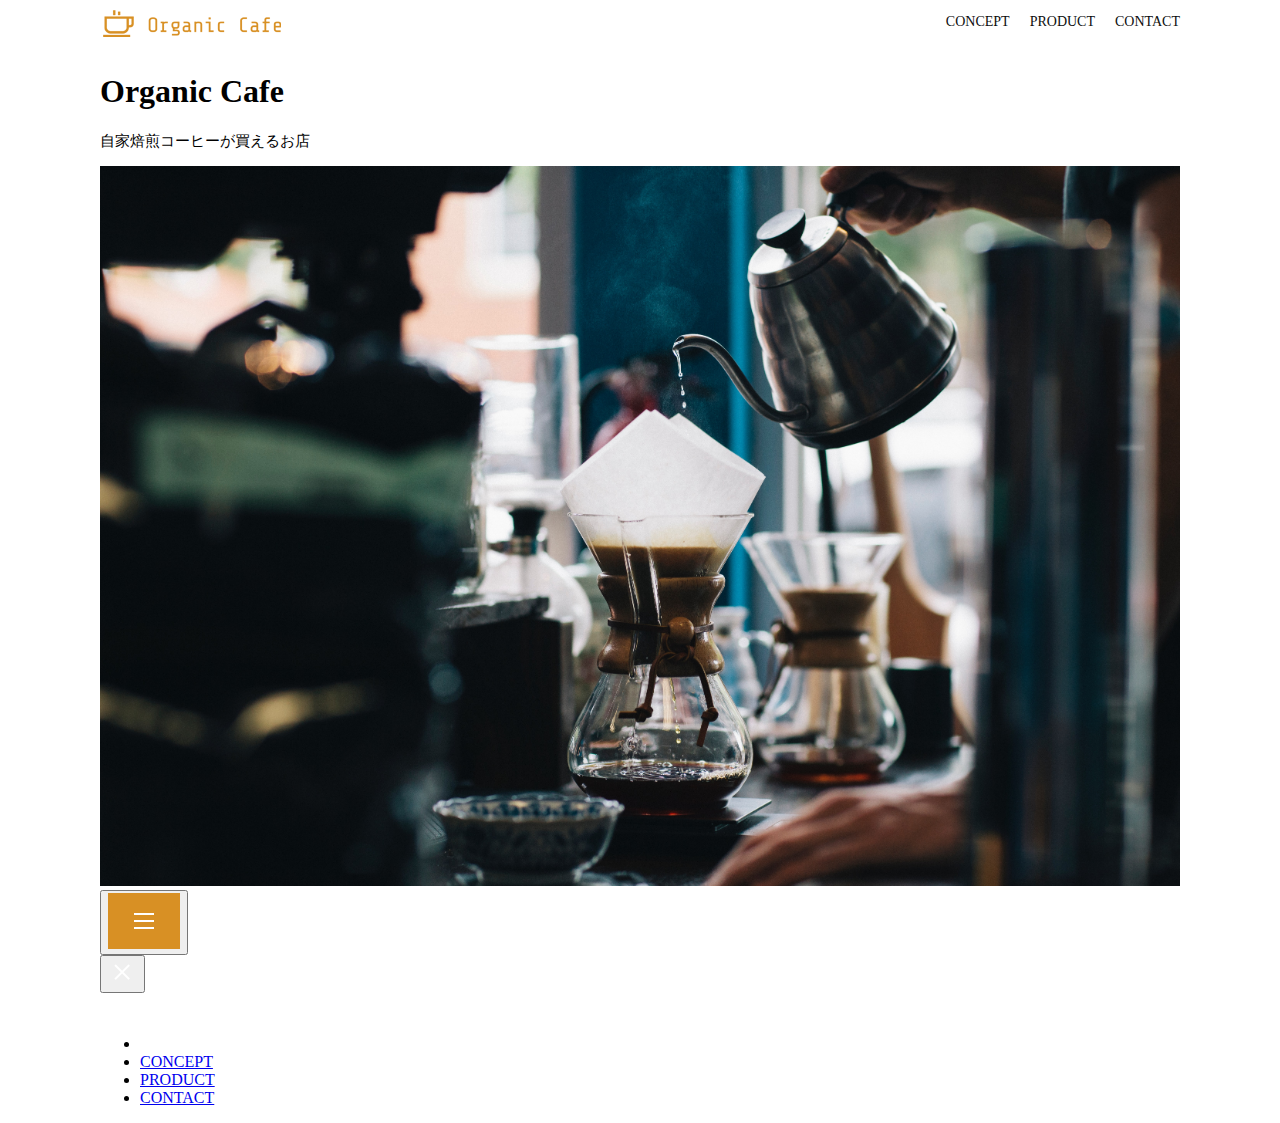
<file: html-css-kadai_013/index.html>
<!DOCTYPE html>
<html>
    <head>
        <title>Organic Cafe</title>
        <meta charset="UTF-8">
        <meta name="description" content="自家焙煎コーヒーが買えるお店">
        <meta name="viewport" content="width=device-width, initial-scale=1.0">
        <link rel="stylesheet" href="style.css">
    </head>
    <body>
        <!-- ヘッダー -->
        <header>
            <!-- ロゴ -->
            <a href="index.html" id="logo"><img src="images/logo.png" alt="トップページに戻る"></a>

            <!-- PC用ナビゲーション -->
            <nav id="nav-pc">
                <ul>
                    <li><a href="index.html#concept">CONCEPT</a></li>
                    <li><a href="index.html#product">PRODUCT</a></li>
                    <li><a href="index.html#contact">CONTACT</a></li>
                </ul>
            </nav>
        </header>
        <main>
            <article>
                <!-- メインビジュアル -->
                <section id="main-visual">
                    <div id="main-message">
                        <h1>Organic Cafe</h1>
                        <p>自家焙煎コーヒーが買えるお店</p>
                    </div>
                    <img src="images/main-image.jpg" alt="コーヒーを淹れる風景">
                </section>
            </article>
        </main>
            <!-- スマホ用メニューボタン -->
            <button id="menu-sp" onclick="document.getElementById('nav-sp').style.display = 'block'">
                <img src="images/button-menu.png" alt="ナビゲーションを開く">
            </button>
            <!-- スマホ用ナビゲーション　-->
            <div id="nav-sp">
                <button id="close" onclick="document.getElementById('nav-sp').style.display = 'none'">
                    <img src="images/button-close.png" alt="ナビゲーションを閉じる">
                </button>

                <nav>
                    <ul>
                        <li>
                            <a id="logo-sp" href="index.html" onclick="document.getElementById('nav-sp').style.display = 'none'"><img src="images/logo-sp.png" alt="トップページに戻る"></a>
                        </li>
                        <li><a class="menu" href="index.html#concept" onclick="document.getElementById('nav-sp').style.display = 'none'">CONCEPT</a></li>
                        <li><a class="menu" href="index.html#product" onclick="document.getElementById('nav-sp').style.display = 'none'">PRODUCT</a></li>
                        <li><a class="menu" href="index.html#contact" onclick="document.getElementById('nav-sp').style.display = 'none'">CONTACT</a></li>
                    </ul>
                </nav>
            </div>    
        
    </body>
</html>
</file>
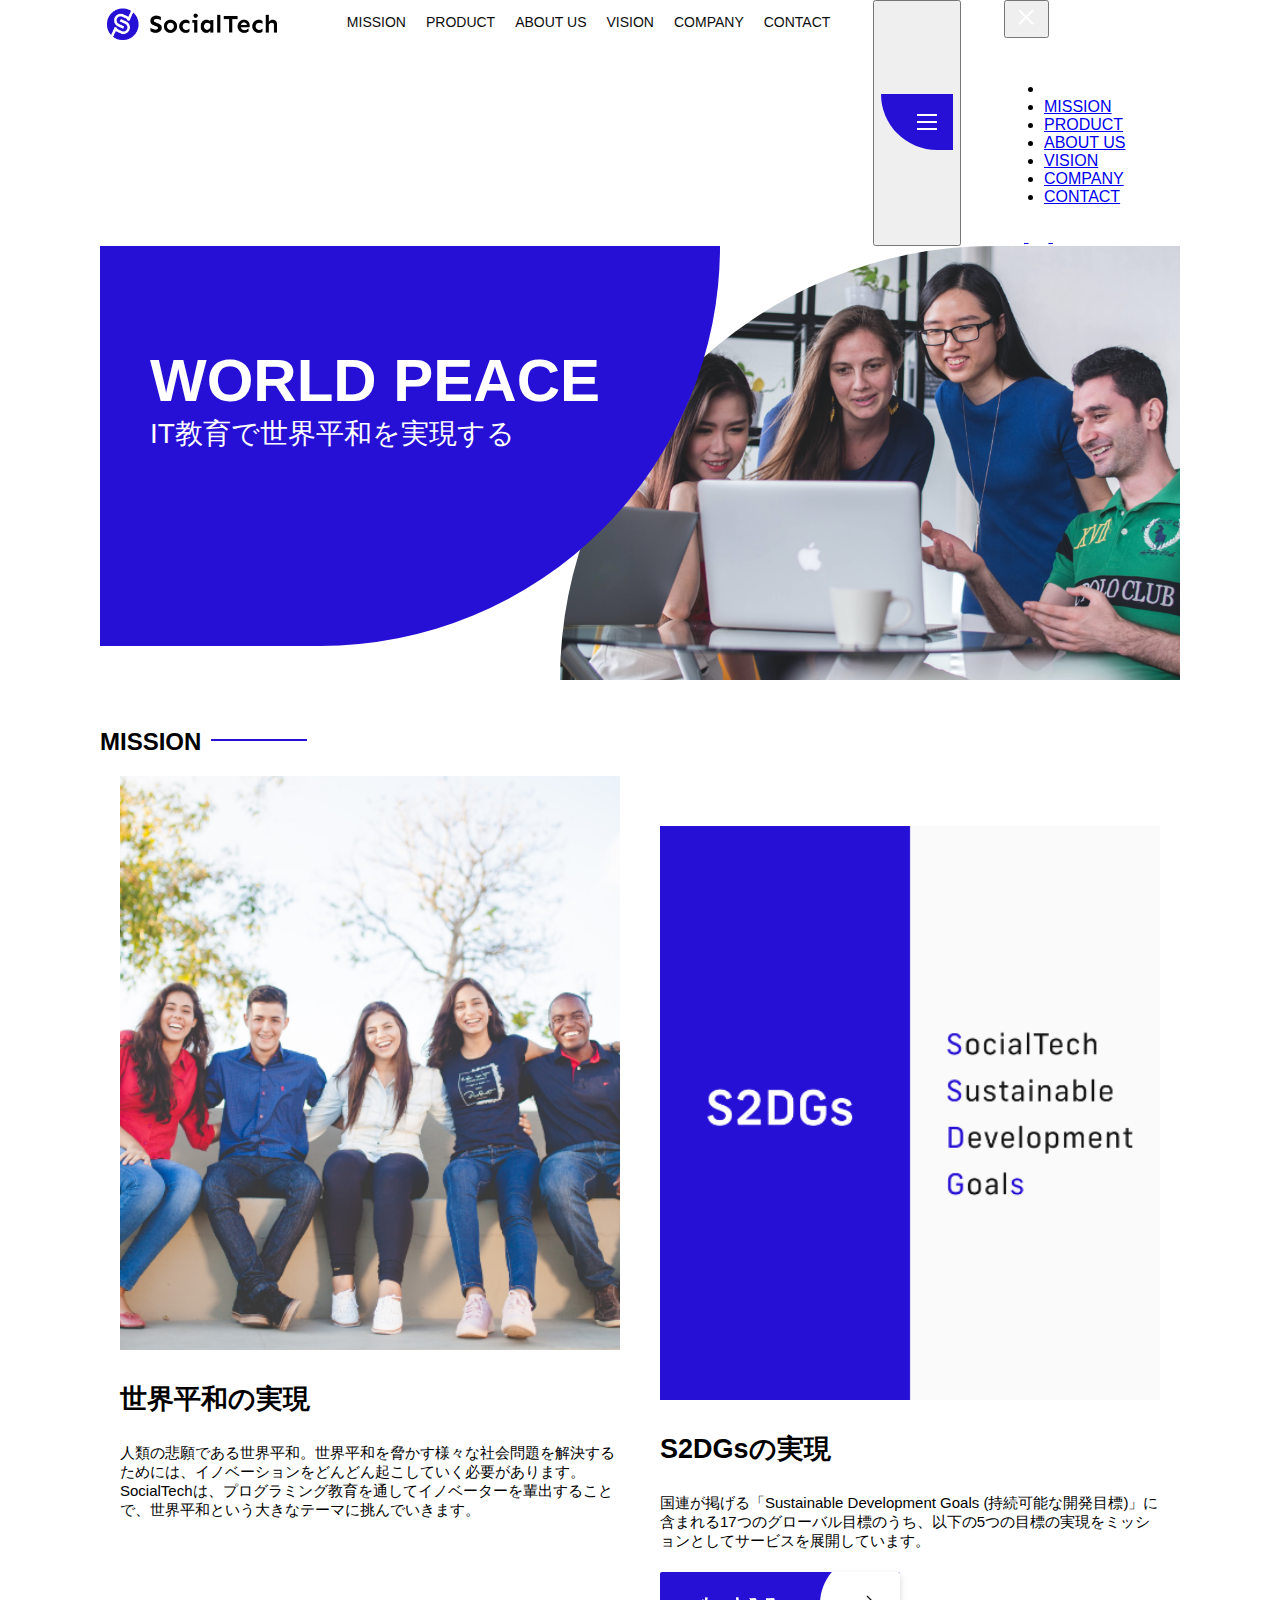
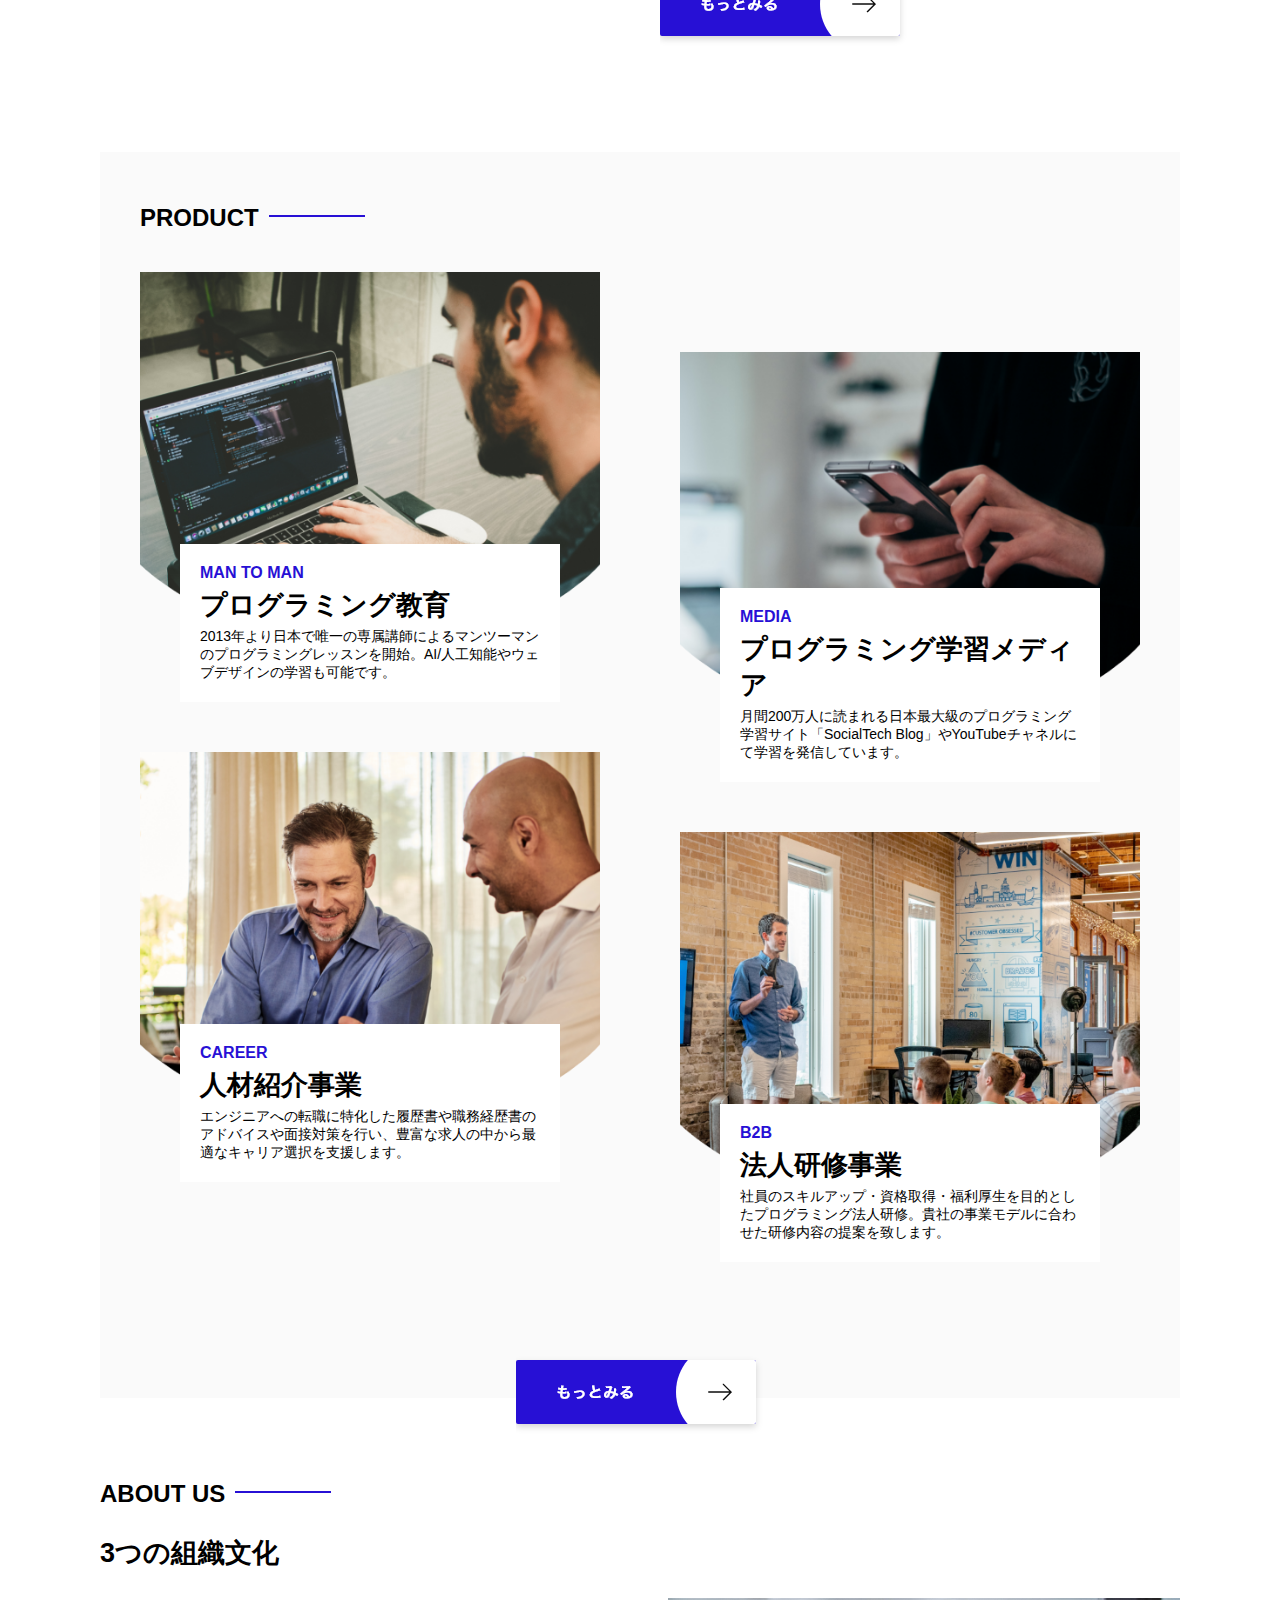
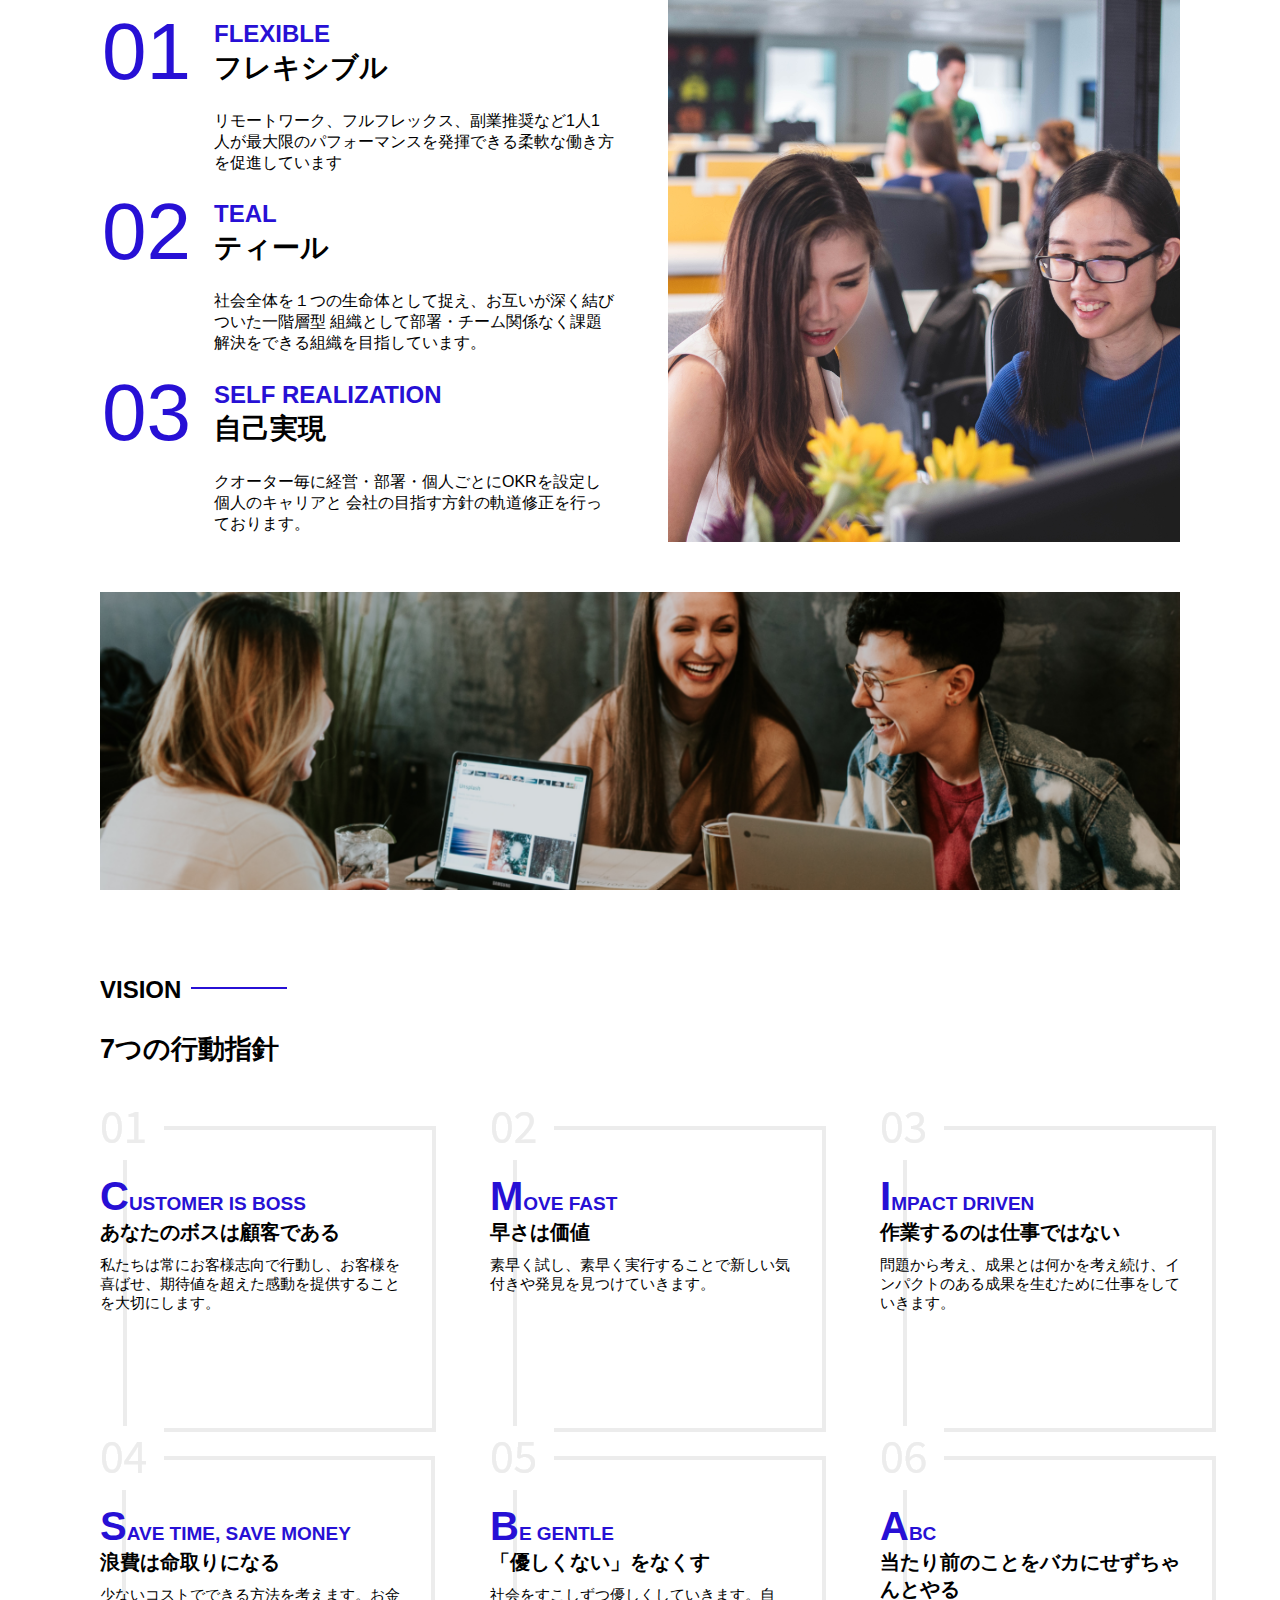
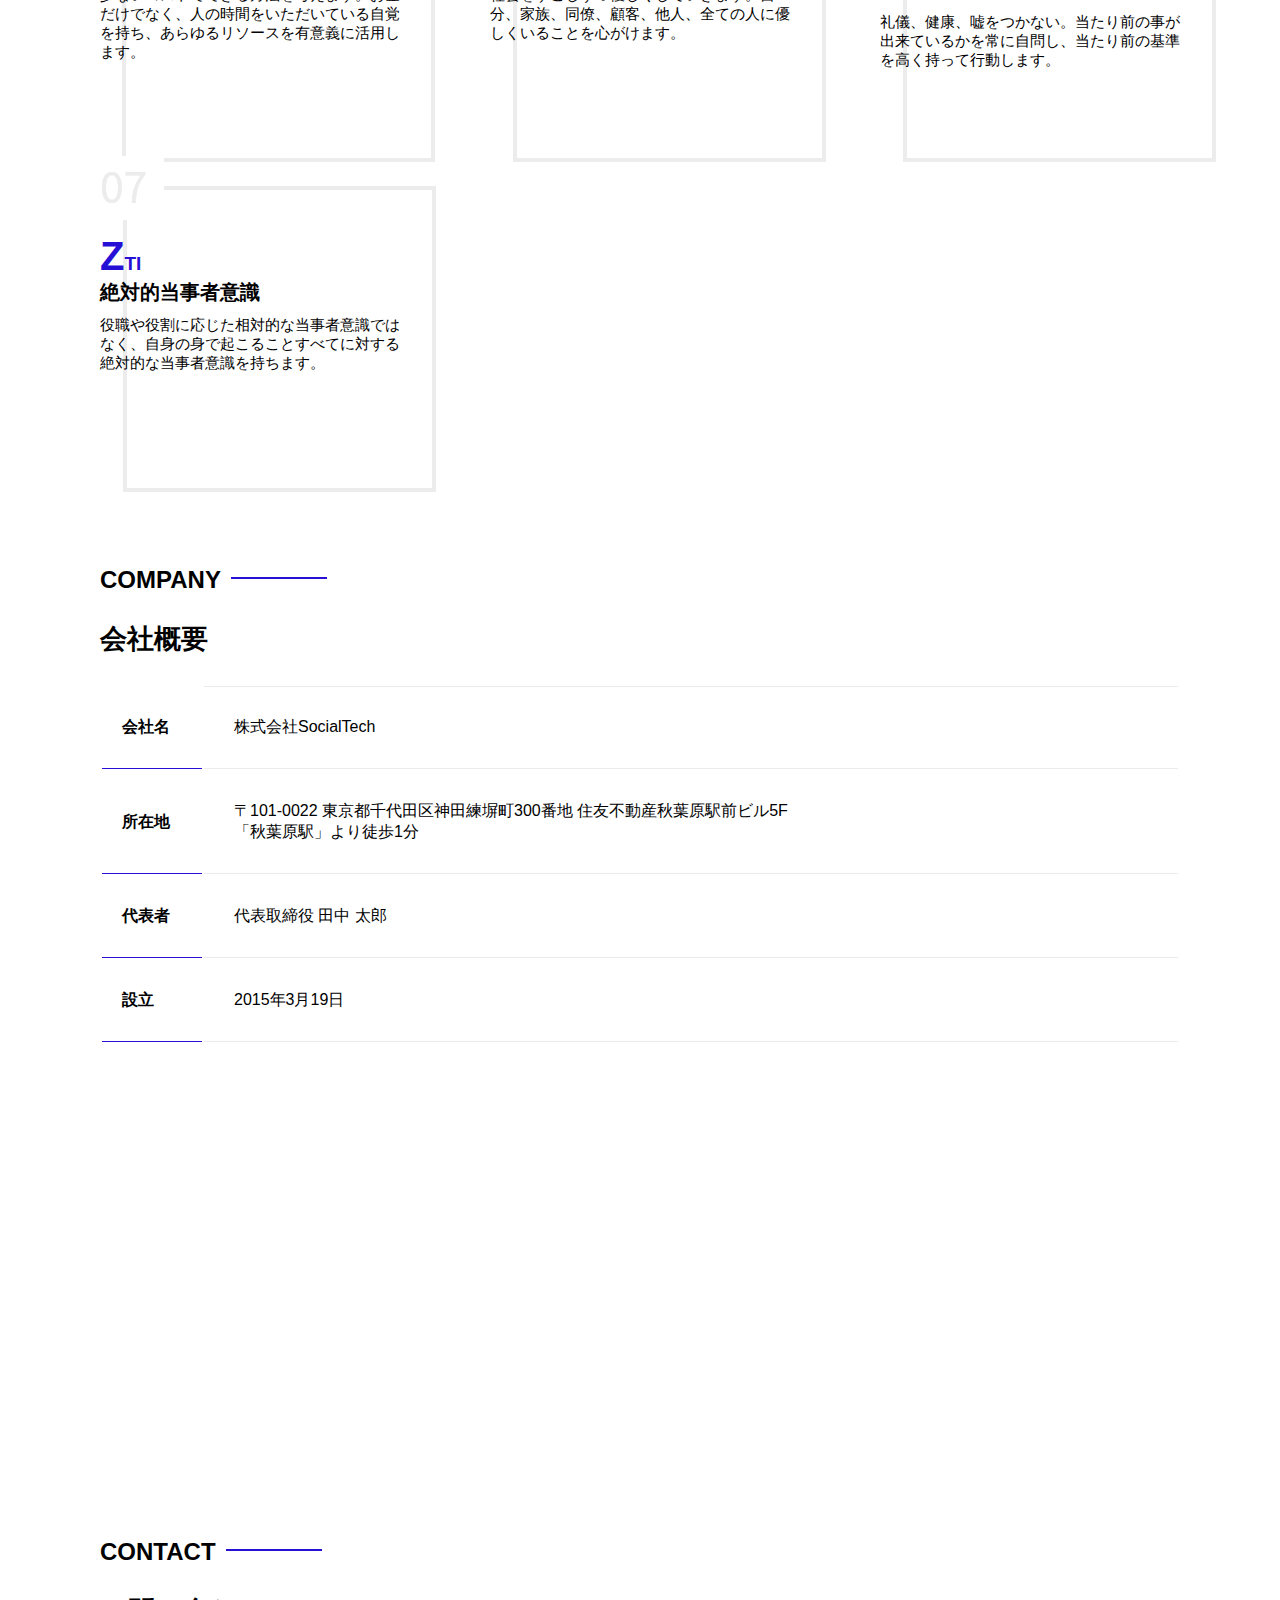
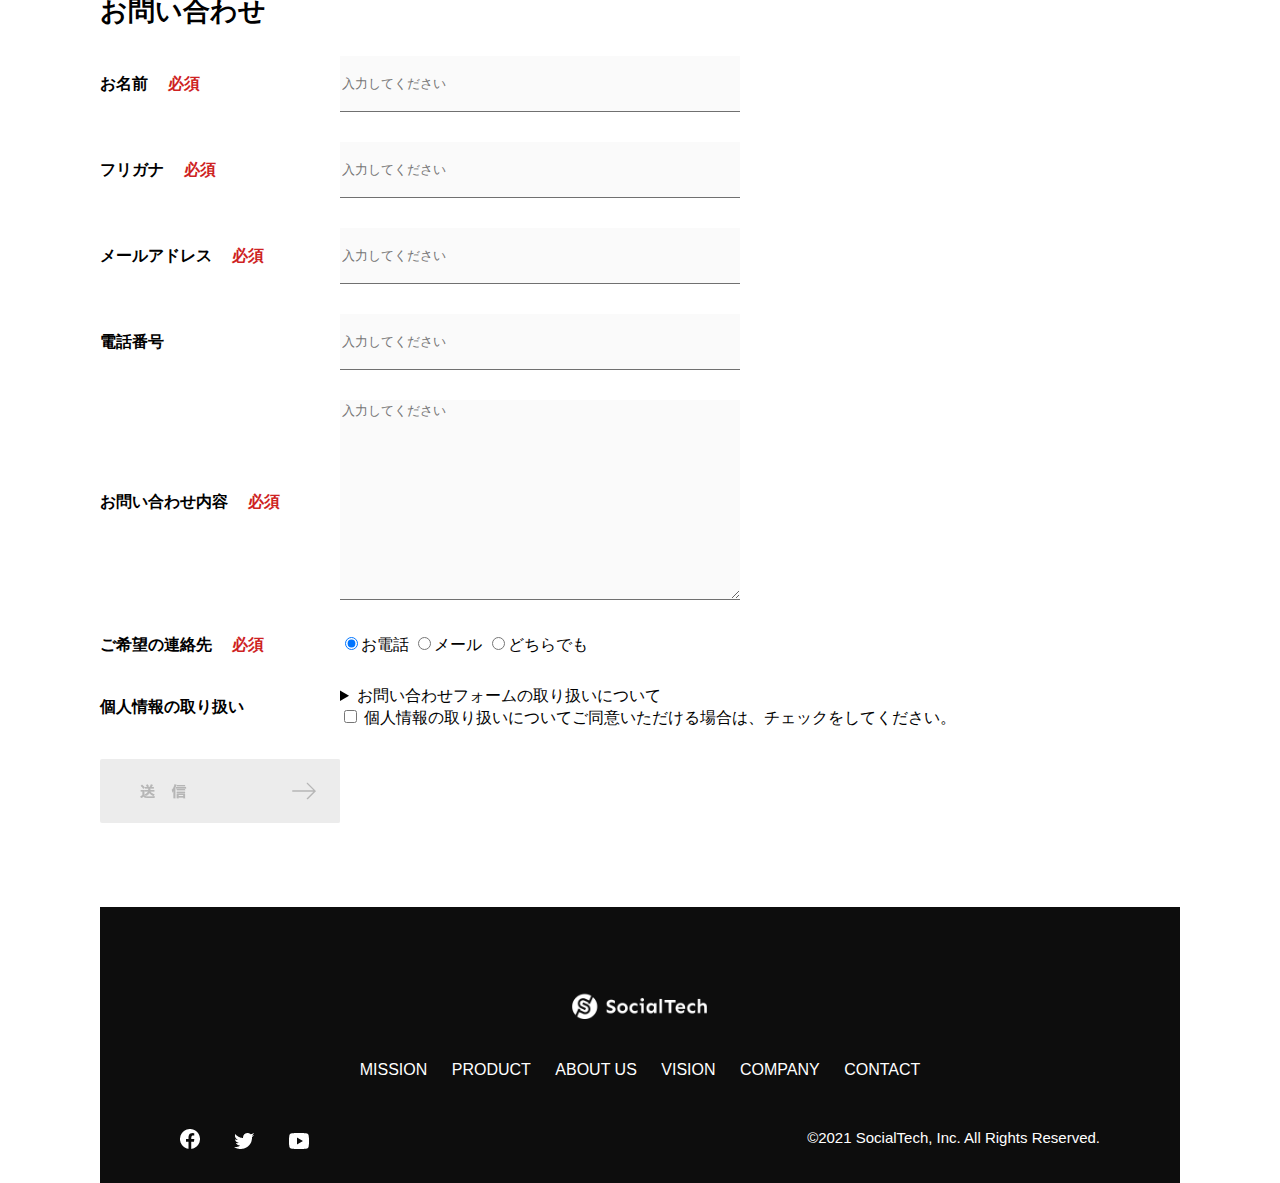
<file: socialtech/index.html>
<!DOCTYPE html>
 <html>
    <head>
        <title>SocialTech</title>
        <meta charset="UTF-8">
        <meta name="description" content="SocialTechはEdTech業界のリーディングカンパニーを目指します。">
        <meta name="viewport" content="width=device-width, initial-scale=1.0">
        <link rel="stylesheet" href="style.css">
    </head>
    <body>
        <!-- ヘッダー　-->
        <header>
        <!-- ロゴ　-->
        <a href="index.html" id="logo"><img src="images/logo.png" alt="トップページに戻る"></a>
        
        <!-- PC用ナビゲーション　-->
        <nav id="nav-pc">
            <ul>
             <li><a href="mission.html">MISSION</a></li>
             <li><a href="product.html">PRODUCT</a></li>
             <li><a href="index.html#aboutus">ABOUT US</a></li>
             <li><a href="index.html#vision">VISION</a></li>
             <li><a href="index.html#company">COMPANY</a></li>
             <li><a href="index.html#contact">CONTACT</a></li>
            </ul>
        </nav>
         <!-- スマホ用メニューボタン　-->
         <button id="menu-sp" onclick="document.getElementById('nav-sp').style.display = 'block'">
            <img src="images/button-menu.png" alt="ナビゲーションを開く">
          </button>
         <!-- スマホ用ナビゲーション -->
         <div id="nav-sp">
         <button id="close" onclick="document.getElementById('nav-sp').style.display = 'none'">
            <img src="images/button-close.png" alt="ナビゲーションを閉じる">
         </button>

         <nav>
            <ul>
                <li>
                    <a id="logo-sp" href="index.html" onclick="document.getElementById('nav-sp').style.display = 'none'"><img src="images/logo-sp.png" alt="トップページに戻る"></a>
                </li>
                <li><a class="menu" href="mission.html" onclick="document.getElementById('nav-sp').style.display = 'none'">MISSION</a></li>
                <li><a class="menu" href="product.html" onclick="document.getElementById('nav-sp').style.display = 'none'">PRODUCT</a></li>
                <li><a class="menu" href="index.html#aboutus" onclick="document.getElementById('nav-sp').style.display = 'none'">ABOUT US</a></li>
                <li><a class="menu" href="index.html#vision" onclick="document.getElementById('nav-sp').style.display = 'none'">VISION</a></li>
                <li><a class="menu" href="index.html#company" onclick="document.getElementById('nav-sp').style.display = 'none'">COMPANY</a></li>
                <li><a class="menu" href="index.html#contact" onclick="document.getElementById('nav-sp').style.display = 'none'">CONTACT</a></li>
            </ul>
         </nav>
          <div id="sns">
            <a href="https://www.facebook.com/sejuku2013">
                <img src="images/button-facebook.png" alt="Facebookのリンク">
            </a>
            <a href="https://twitter.com/samuraijuku">
                <img src="images/button-twitter.png" alt="Twitterのリンク">
            </a>
            <a href="https://www.youtube.com/channel/UCCFOQO5aDK0xXam4cUQXT8g">
                <img src="images/button-youtube.png" alt="YouTubeのリンク">
            </a>
          </div>
         </div>
         </header>
         <main>
            <article>
              <!-- メインビジュアル　-->
               <section id="main-visual">
                <div id="main-message">
                    <h1>WORLD PEACE</h1>
                    <p>IT教育で世界平和を実現する</p>
                </div>
                <img src="images/index/index-main.png" alt="PCの周りに集まる多国籍の仲間たち">
               </section>
               <!-- ミッション　-->
                <section id="mission">
                    <h2 class="index-h2">MISSION</h2>
                    <div id="mission-flex">
                    <div>
                        <img id="mission-photo" src="images/index/index-mission.png" alt="野外のベンチで写真を撮影する多国籍の仲間たち">
                        <h3>世界平和の実現</h3>
                        <p>
                            人類の悲願である世界平和。世界平和を脅かす様々な社会問題を解決するためには、イノベーションをどんどん起こしていく必要があります。SocialTechは、プログラミング教育を通してイノベーターを輩出することで、世界平和という大きなテーマに挑んでいきます。
                        </p>
                    </div>
                    <div>
                        <img id="s2dgs" src="images/index/s2dgs.png" alt="S2DGs">
                        <h3>S2DGsの実現</h3>
                        <p>国連が掲げる「Sustainable Development Goals (持続可能な開発目標)」に含まれる17つのグローバル目標のうち、以下の5つの目標の実現をミッションとしてサービスを展開しています。</p>
                        <a href="mission.html">
                            <img src="images/button-more.png" alt="もっとみる">
                        </a>
                    </div>
                    </div>
                </section>
                <!-- プロダクト　-->
                 <section id="product">
                    <h2 class="index-h2">PRODUCT</h2>
                      <div class="product-flex">
                        <div id="product-left">
                          <div>
                             <img class="product-photo" src="images/index/index-mantoman.png" alt="PCでコードを書く男性">
                             <div class="product-explain">
                               <span>MAN TO MAN</span>
                               <h3>プログラミング教育</h3>
                               <p>2013年より日本で唯一の専属講師によるマンツーマンのプログラミングレッスンを開始。AI/人工知能やウェブデザインの学習も可能です。</p>
                             </div>
                          </div>
                          <div>
                             <img class="product-photo" src="images/index/index-career.png" alt="笑顔で話し合う2人の男性">
                             <div class="product-explain">
                               <span>CAREER</span>
                               <h3>人材紹介事業</h3>
                               <p>エンジニアへの転職に特化した履歴書や職務経歴書のアドバイスや面接対策を行い、豊富な求人の中から最適なキャリア選択を支援します。</p>
                          </div>
                          </div>
                        </div>
                        <div id="product-right">        
                          <div>
                            <img class="product-photo" src="images/index/index-media.png" alt="スマートフォンを操作する人">
                            <div class="product-explain">
                              <span>MEDIA</span>
                              <h3>プログラミング学習メディア</h3>
                              <p>月間200万人に読まれる日本最大級のプログラミング学習サイト「SocialTech Blog」やYouTubeチャネルにて学習を発信しています。</p>                         
                            </div>
                          </div>
                          <div>
                            <img class="product-photo" src="images/index/index-b2b.png" alt="公演中の男性とそれを聴く人々">
                            <div class="product-explain">
                              <span>B2B</span>
                              <h3>法人研修事業</h3>
                              <p>社員のスキルアップ・資格取得・福利厚生を目的としたプログラミング法人研修。貴社の事業モデルに合わせた研修内容の提案を致します。</p>
                            </div>  
                            </div>
                          </div>                    
                      </div>
                      <div id="product-more">
                        <a href="product.html">
                            <img src="images/button-more.png" alt="もっとみる">
                        </a>
                      </div>
                 </section>
                 <!-- ABOUT US -->
                 <section id="aboutus">
                    <h2 class="index-h2">ABOUT US</h2>
                    <h3>3つの組織文化</h3>
                    <div>
                        <table class="culture-table">
                            <tr>
                                <td class="culture-num">01</td>
                                <th><span class="culture-en">FLEXIBLE</span><br>フレキシブル</th>
                            </tr>
                            <tr>
                                <td>
                                    <!--空のセル-->
                                </td>
                                <td class="culture-description">リモートワーク、フルフレックス、副業推奨など1人1人が最大限のパフォーマンスを発揮できる柔軟な働き方を促進しています</td>
                            </tr>
                            <tr>
                                <td class="culture-num">02</td>
                                <th><span class="culture-en">TEAL</span><br>ティール</th>
                            </tr>
                            <tr>
                                <td>
                                    <!--空のセル-->
                                </td>
                                <td class="culture-description">社会全体を１つの生命体として捉え、お互いが深く結びついた一階層型 組織として部署・チーム関係なく課題解決をできる組織を目指しています。</td>
                            </tr>
                            <tr>
                                <td class="culture-num">03</td>
                                <th><span class="culture-en">SELF REALIZATION</span><br>自己実現</th>
                            </tr>
                            <tr>
                                <td>
                                    <!--空のセル-->
                                </td>
                                <td class="culture-description">クオーター毎に経営・部署・個人ごとにOKRを設定し個人のキャリアと 会社の目指す方針の軌道修正を行っております。</td>
                            </tr>
                        </table>
                        <img class="culture-img" src="images/index/index-aboutus1.png" alt="笑顔で話し合う2人の女性">
                    </div>
                    <img class="culture-img2" src="images/index/index-aboutus2.png" alt="笑顔で話し合う3人の男女">
                 </section>
              <!-- VISION -->
              <section id="vision">
                <h2 class="index-h2">VISION</h2>
                <h3>7つの行動指針</h3>
                <div>
                    <div class="vision-box">
                        <img src="images/index/vision-01.png" alt="01">
                        <div>
                            <h4>CUSTOMER IS BOSS</h4>
                            <h5>あなたのボスは顧客である</h5>
                            <p>私たちは常にお客様志向で行動し、お客様を喜ばせ、期待値を超えた感動を提供することを大切にします。</p>
                        </div>
                    </div>
                    <div class="vision-box">
                        <img src="images/index/vision-02.png" alt="02">
                        <div>
                            <h4>MOVE FAST</h4>
                            <h5>早さは価値</h5>
                            <p>素早く試し、素早く実行することで新しい気付きや発見を見つけていきます。</p>
                        </div>
                    </div>
                    <div class="vision-box">
                        <img src="images/index/vision-03.png" alt="03">
                        <div>
                            <h4>IMPACT DRIVEN</h4>
                            <h5>作業するのは仕事ではない</h5>
                            <p>問題から考え、成果とは何かを考え続け、インパクトのある成果を生むために仕事をしていきます。</p>
                        </div>
                    </div>
                    <div class="vision-box">
                        <img src="images/index/vision-04.png" alt="04">
                        <div>
                            <h4>SAVE TIME, SAVE MONEY</h4>
                            <h5>浪費は命取りになる</h5>
                            <p>少ないコストでできる方法を考えます。お金だけでなく、人の時間をいただいている自覚を持ち、あらゆるリソースを有意義に活用します。</p>
                        </div>
                    </div>
                    <div class="vision-box">
                        <img src="images/index/vision-05.png" alt="05">
                        <div>
                            <h4>BE GENTLE</h4>
                            <h5>「優しくない」をなくす</h5>
                            <p>社会をすこしずつ優しくしていきます。自分、家族、同僚、顧客、他人、全ての人に優しくいることを心がけます。</p>
                        </div>
                    </div>
                    <div class="vision-box">
                        <img src="images/index/vision-06.png" alt="06">
                        <div>
                            <h4>ABC</h4>
                            <h5>当たり前のことをバカにせずちゃんとやる</h5>
                            <p>礼儀、健康、嘘をつかない。当たり前の事が出来ているかを常に自問し、当たり前の基準を高く持って行動します。</p>
                        </div>
                    </div>
                    <div class="vision-box">
                        <img src="images/index/vision-07.png" alt="07">
                        <div>
                            <h4>ZTI</h4>
                            <h5>絶対的当事者意識</h5>
                            <p>役職や役割に応じた相対的な当事者意識ではなく、自身の身で起こることすべてに対する絶対的な当事者意識を持ちます。</p>
                        </div>
                    </div>
                </div>
              </section>
             <!-- COMPANY -->
             <section id="company">
                <h2 class="index-h2">COMPANY</h2>
                <h3>会社概要</h3>
                    <table id="company-table">
                        <tr>
                            <th class="tableheader" tableheader-first>会社名</th>
                            <td class="cell cell-first">株式会社SocialTech</td>
                        </tr>
                        <tr>
                            <th class="tableheader">所在地</th>
                            <td class="cell">〒101-0022 東京都千代田区神田練塀町300番地 住友不動産秋葉原駅前ビル5F<br>「秋葉原駅」より徒歩1分</td>
                        </tr>
                        <tr>
                            <th class="tableheader">代表者</th>
                            <td class="cell">代表取締役 田中 太郎</td>
                        </tr>
                        <tr>
                            <th class="tableheader">設立</th>
                            <td class="cell">2015年3月19日</td>
                        </tr>
                    </table>
<iframe
src="https://www.google.com/maps/embed?pb=!1m18!1m12!1m3!1d3240.068855133685!2d139.7720776755818!3d35.69992317258113!2m3!1f0!2f0!3f0!3m2!1i1024!2i768!4f13.1!3m3!1m2!1s0x60188fee13660e23%3A0x77137876edf742ac!2z5L2P5Y-L5LiN5YuV55Sj56eL6JGJ5Y6f6aeF5YmN44OT44Or!5e0!3m2!1sja!2sjp!4v1745584589253!5m2!1sja!2sjp"
style="border: 0" allowfullscreen="" loading="lazy">
</iframe>
             </section>
             <!-- お問い合わせお問い合わせフォーム　-->
             <section  id="contact">
                <h2 class="index-h2">CONTACT</h2>
                <h3>お問い合わせ</h3>
                <form>
                    <div>
                        <div class="contact-heading">
                            <label class="contact-label">お名前<span class="contact-span">必須</span></label>
                        </div>
                        <div>
                            <input type="text" name="name" placeholder="入力してください" class="contact-textbox">
                        </div>
                    </div>
                    <div>
                        <div class="contact-heading">
                            <label class="contact-label">フリガナ<span class="contact-span">必須</span></label>
                        </div>
                        <div>
                            <input type="text" name="hurigana" placeholder="入力してください" class="contact-textbox">
                        </div>
                    </div>
                    <div>
                        <div class="contact-heading">
                            <label class="contact-label">メールアドレス<span class="contact-span">必須</span></label>
                        </div>
                        <div>
                            <input type="text" name="email" placeholder="入力してください" class="contact-textbox">
                        </div>
                    </div>
                    <div>
                        <div class="contact-heading">
                            <label class="contact-label">電話番号</label>
                            </div>
                        <div>
                            <input type="text" name="tel" placeholder="入力してください" class="contact-textbox">
                        </div>
                    </div>
                    <div>
                        <div class="contact-heading">
                            <label class="contact-label">お問い合わせ内容<span class="contact-span">必須</span></label>
                        </div>
                        <div>
                            <textarea class="contact-textarea" placeholder="入力してください" name="message"></textarea>
                        </div>
                    </div>
                    <div>
                        <div class="contact-heading">
                            <label class="contact-label">ご希望の連絡先<span class="contact-span">必須</span></label>
                        </div>
                        <div>
                            <input class="radiobutton" type="radio" value="tel" name="contact" checked><label>お電話</label>
                            <input class="radiobutton" type="radio" value="mail" name="contact"><label>メール</label>
                            <input class="radiobutton" type="radio" value="both" name="contact"><label>どちらでも</label>
                        </div>
                    </div>
                        <div>
                            <div class="contact-heading">
                                <label class="contact-label">個人情報の取り扱い</label>
                            </div>
                            <div>
                                <details>
                                    <summary>お問い合わせフォームの取り扱いについて</summary>
                                    <div>
                                        <dl>
                                            <dt>１．組織の名称又は氏名</dt>
                                            <dd>株式会社SocialTech</dd>
                                            <dt>２．個人情報保護管理者（若しくはその代理人）の氏名又は職名、所属及び連絡先</dt>
                                            <dd>
                                             <p>鈴木 一郎 コーポレート部</p>
                                             <p>メールアドレス：samurai@example.com</p>
                                             <p>TEL：03-1234-5678</p>
                                            </dd>
                                            <dt>３．個人情報の利用目的</dt>
                                            <dd>
                                                <ul>
                                                    <li>本サービス及び本サービスに関連する情報の提供又はそれらに関する連絡のため</li>
                                                    <li>ユーザーの本人確認のため</li>
                                                    <li>当社サービスのご案内のため</li>
                                                    <li>当社の商品等の広告または宣伝（電子メールによるものを含むものとします。）</li>
                                                </ul>
                                            </dd>
                                            <dt>４．個人情報の取り扱い業務の委託</dt>
                                            <dd>個人情報の取扱業務の全部または一部を外部に業務委託する場合があります。その際、弊社は、個人情報を適切に保護できる管理体制を敷き実行していることを条件として委託先を厳選したうえで、機密保持契約を委託先と締結し、お客様の個人情報を厳密に管理させます。</dd>
                                            <dt>５．個人情報の開示等の請求</dt>
                                            <dd>
                                                お客様は、弊社に対してご自身の個人情報の開示等（利用目的の通知、開示、内容の訂正・追加・削除、利用の停止または消去、第三者への提供の停止）に関して、当社問合わせ窓口に申し出ることができます。<br>
                                                その際、弊社はお客様ご本人を確認させていただいたうえで、合理的な期間内に対応いたします。<br>
                                                なお、個人情報に関する弊社問合わせ先は、次の通りです。
                                            </dd>
                                            <dd>
                                                <p>株式会社SocialTech 個人情報問合せ窓口</p>
                                                <p>〒150-0043 東京都千代田区神田練塀町300番地 住友不動産秋葉原駅前ビル5F</p>
                                                <p>メールアドレス：samurai@example.com TEL：03-1234-5678</p>
                                            </dd>

                                            <dt>６．個人情報を提供されることの任意性について</dt>
                                            <dd>お客様がご自身の個人情報を弊社に提供されるか否かは、お客様のご判断によりますが、もしご提供されない場合には、適切なサービスが提供できない場合がありますので予めご了承ください。</dd>
                                        </dl>
                                    </div>
                                </details>
                                <input type="checkbox" name="agree">
                                <span>個人情報の取り扱いについてご同意いただける場合は、チェックをしてください。</span>
                            </div>
                        </div>
                          <input type="image" src="images/button-submit.png" alt="送信する">
                </form>
             </section>
            </article>
         </main>

          <footer>
            <div id="footer-logo">
                <img src="images/logo-sp.png" alt="SocialTech">
            </div>
            <div id="footer-link">
                <a href="mission.html">MISSION</a>
                <a href="product.html">PRODUCT</a>
                <a href="index.html#aboutus">ABOUT US</a>
                <a href="index.html#vision">VISION</a>
                <a href="index.html#company">COMPANY</a>
                <a href="index.html#contact">CONTACT</a>
            </div>
             <div id="sns-footer">
                <div class="sns-btns">
                    <a href="https://www.facebook.com/sejuku2013"><img src="images/button-facebook.png" alt="Facebookのリンク"></a>
                    <a href="https://twitter.com/samuraijuku"><img src="images/button-twitter.png" alt="Twitterのリンク"></a>
                    <a href="https://www.youtube.com/channel/UCCFOQO5aDK0xXam4cUQXT8g"><img src="images/button-youtube.png" alt="YouTubeのリンク"></a>
                </div>
                <p id="copyright">&copy;2021 SocialTech, Inc. All Rights Reserved.</p>
             </div>
          </footer>

    </body>
    
 </html>
</file>
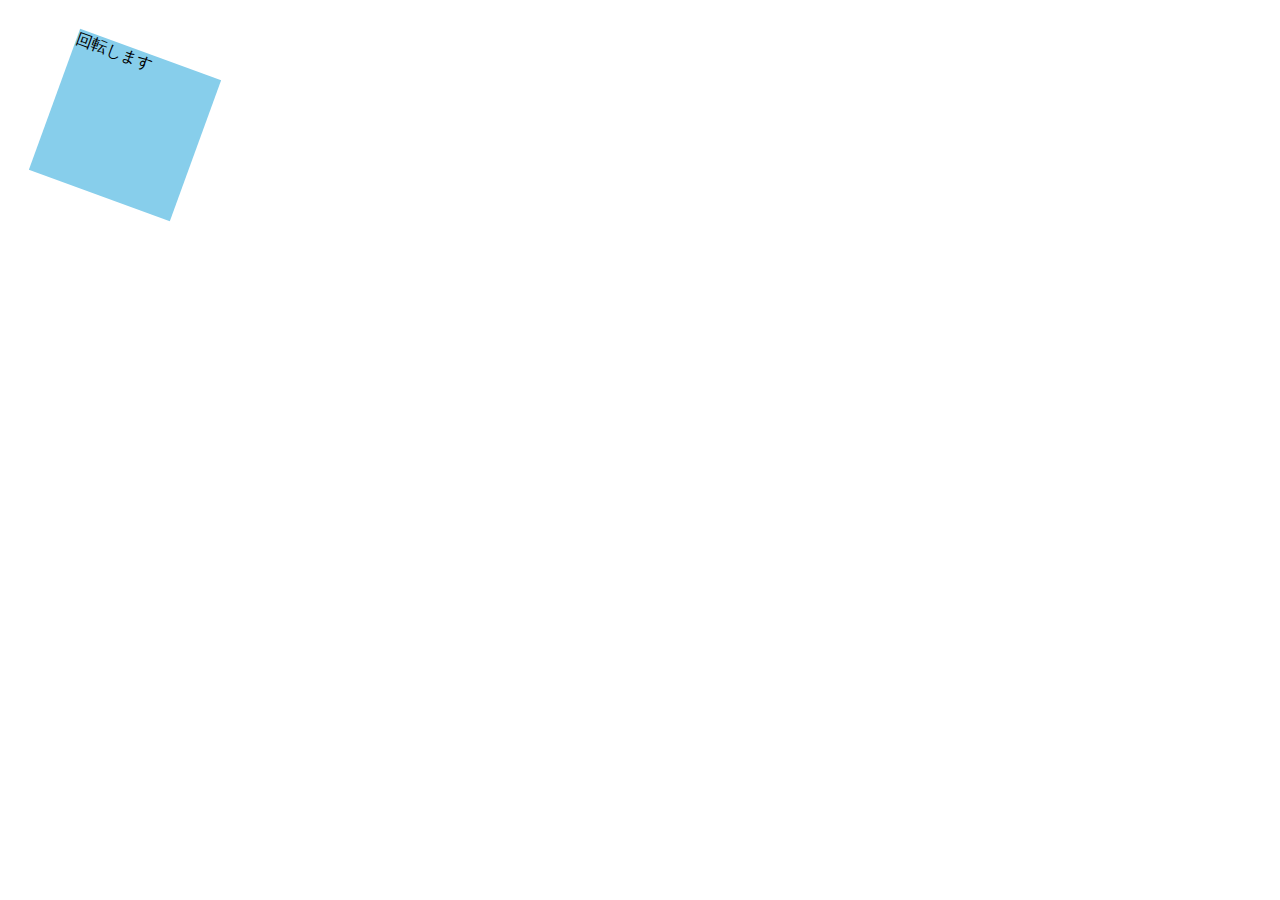
<file: kadai _mdn _css/mdn.html>
<!DOCTYPE html>
<html>

<head>
    <style>
        div {
            position: absolute;
            left: 50px;
            top: 50px;
            width:150px;
            height: 150px;
            background-color: skyblue;
        }

        .rotate {
            transform: rotate(20deg);
        }
    </style>
</head>

<body>
    <div class="rotate">
        回転します
    </div>

</body>

</html>
</file>
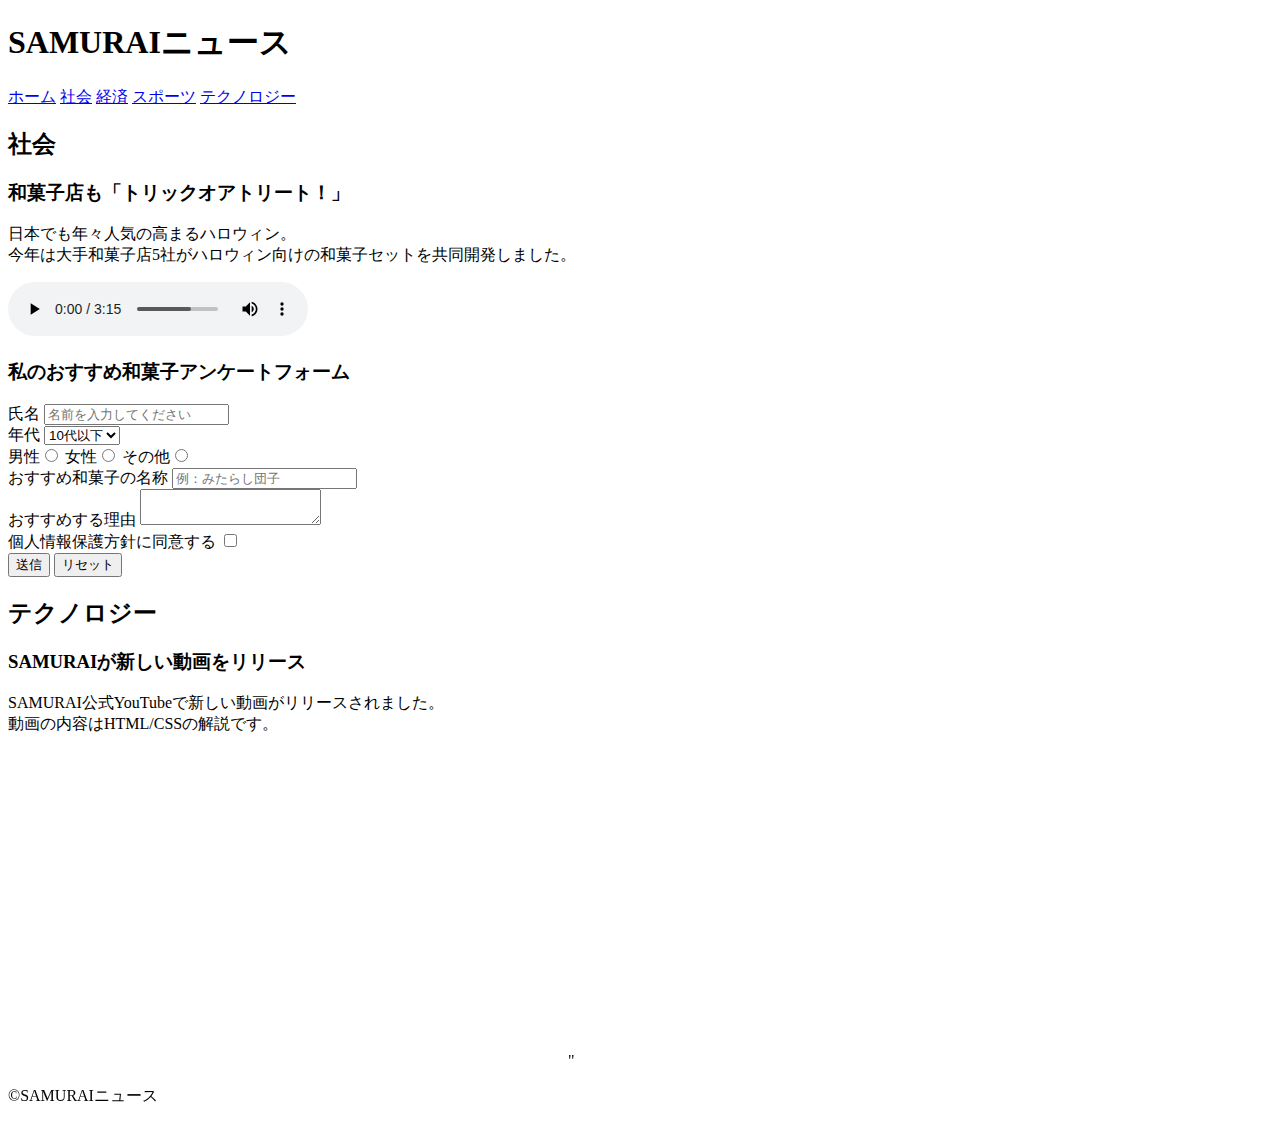
<file: kadai_008/kadai_008.html>
<!DOCTYPE html>
<html>
<head>
    <title>８章課題</title>
    <meta name="description" content="このページは８章の課題です">
    <meta charset="UTF-8">
</head>
<body>
    <header>
        <h1>SAMURAIニュース</h1>
        <nav>
        <a href="https://www.sejuku.net/">ホーム</a>
        <a href="https://www.sejuku.net/">社会</a>
        <a href="https://www.sejuku.net/">経済</a>
        <a href="https://www.sejuku.net/">スポーツ</a>
        <a href="https://www.sejuku.net/">テクノロジー</a>
        </nav>
    </header>

    <main>
        <article>
            <h2>社会</h2>
            <section>
                <h3>和菓子店も「トリックオアトリート！」</h3>
                <p>日本でも年々人気の高まるハロウィン。<br>
                今年は大手和菓子店5社がハロウィン向けの和菓子セットを共同開発しました。</p>
                <audio src="kadai_008_ichi.mp3" controls></audio>
            </section>

            <section>
                <h3>私のおすすめ和菓子アンケートフォーム</h3>
                <form>
                    <label>氏名</label>
                    <input type="text" placeholder="名前を入力してください">
                    <br>

                    <label>年代</label>
                    <select>
                        <option>10代以下</option>
                        <option>20代</option>
                        <option>30代</option>
                        <option>40代以上</option>
                    </select>
                    <br>

                    <label>男性</label><input type="radio" name="gender">
                    <label>女性</label><input type="radio" name="gender">
                    <label>その他</label><input type="radio" name="gender">
                    <br>

                    <label>おすすめ和菓子の名称</label>
                    <input type="text" placeholder="例：みたらし団子">
                    <br>

                    <label>おすすめする理由</label>
                    <textarea></textarea>
                    <br>

                    <label>個人情報保護方針に同意する</label>
                    <input type="checkbox">
                    <br>

                    <input type="submit" value="送信">
                    <input type="reset" value="リセット">
                </form>
            </section>
        </article>
        <article>
            <h2>テクノロジー</h2>
            <section>
                <h3>SAMURAIが新しい動画をリリース</h3>
                <p>SAMURAI公式YouTubeで新しい動画がリリースされました。<br>
                    動画の内容はHTML/CSSの解説です。</p>
                <iframe width="560" height="315" src="https://www.youtube.com/embed/2JLiGSUohEo?si=2IH2C7uUytml5_rU" title="YouTube video player" frameborder="0" allow="accelerometer; autoplay; clipboard-write; encrypted-media; gyroscope; picture-in-picture; web-share" referrerpolicy="strict-origin-when-cross-origin" allowfullscreen></iframe>"
            </section>
        </article>
    </main>
    <footer>
        <p>&copy;SAMURAIニュース</p>
    </footer>
</body>
</html>
</file>
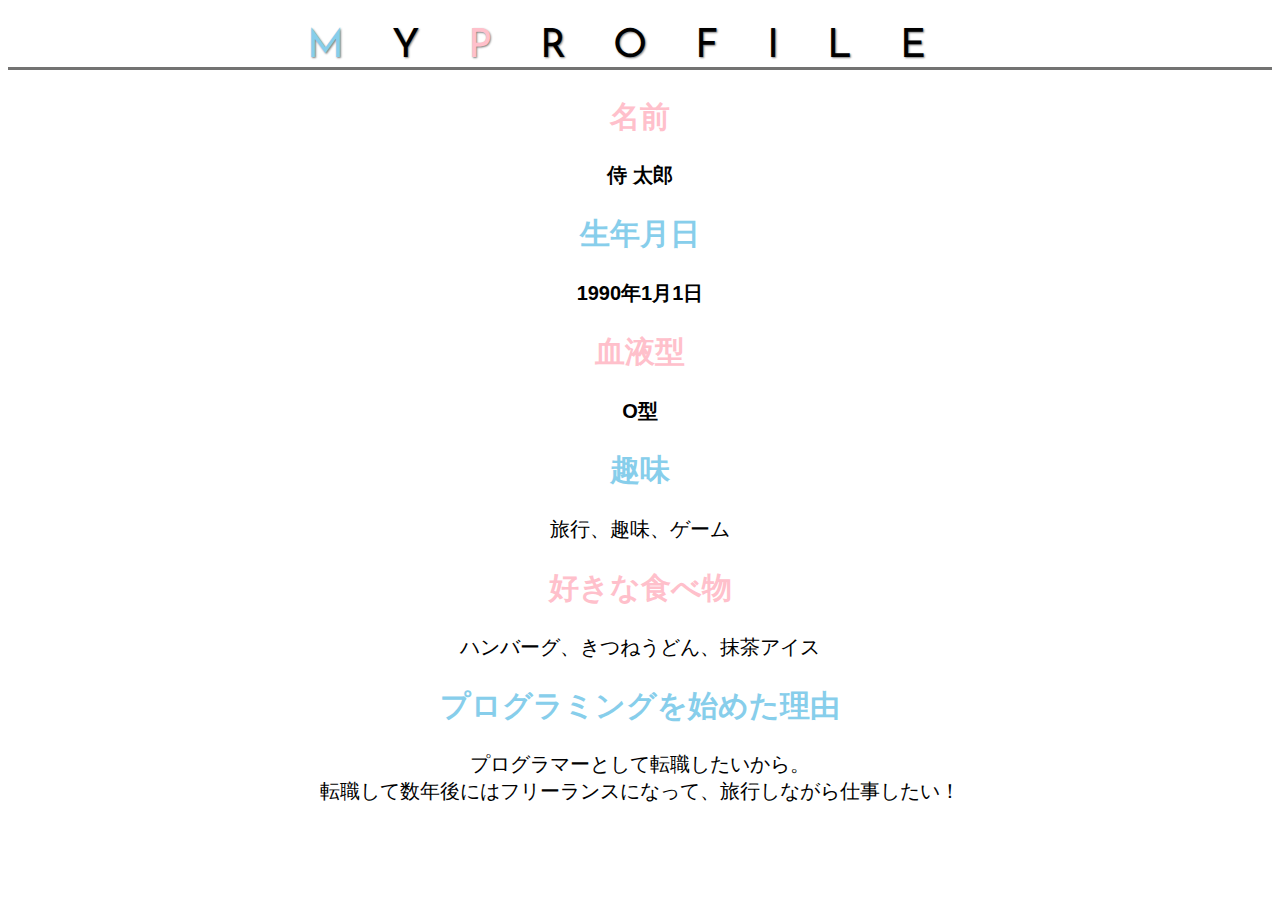
<file: kadai_015/kadai_015.html>
<!DOCTYPE html>
<html>
<head>
    <title>15章課題</title>
    <meta charset="UTF-8">
    <meta name="description" content="このページは15章の課題です">
    <link rel="stylesheet" href="style.css">
    <link rel="preconnect" href="https://fonts.googleapis.com">
    <link rel="preconnect" href="https://fonts.gstatic.com" crossorigin>
    <link href="https://fonts.googleapis.com/css2?family=Josefin+Sans:ital,wght@0,100..700;1,100..700&family=Noto+Sans+JP&family=Roboto:ital,wght@0,100..900;1,100..900&display=swap" rel="stylesheet">
</head>
<body>
    <h1><span class="blue">M</span>Y<span class="pink">P</span>ROFILE</h1>
    <div id="basic">
        <h2 class="pink">名前</h2>
        <p>侍 太郎</p>
        <h2 class="blue">生年月日</h2>
        <p>1990年1月1日</p>
        <h2 class="pink">血液型</h2>
        <P>O型</P>
    </div>
    <h2 class="blue">趣味</h2>
    <p>旅行、趣味、ゲーム</p>
    <h2 class="pink">好きな食べ物</h2>
    <p>ハンバーグ、きつねうどん、抹茶アイス</p>
    <h2 class="blue">プログラミングを始めた理由</h2>
    <p>プログラマーとして転職したいから。<br>転職して数年後にはフリーランスになって、旅行しながら仕事したい！</p>
</body>
</html>
</file>
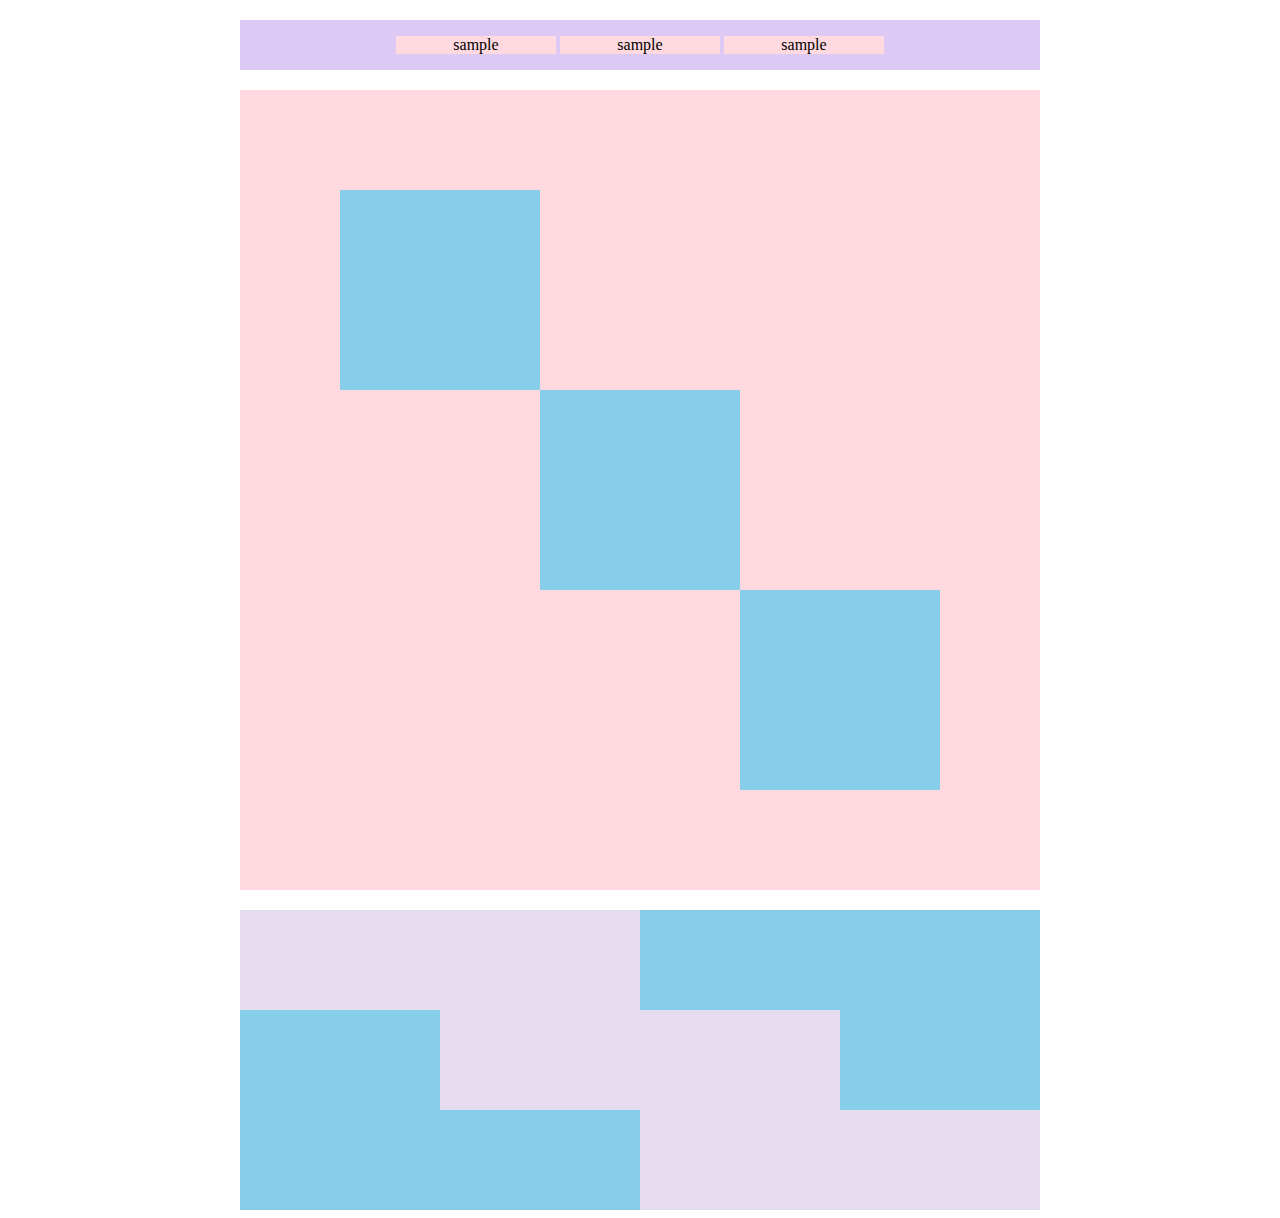
<file: kadai_018/kadai_018.html>
<!DOCTYPE html>
<html>
<head>
  <meta charset="UTF-8">
  <link rel="stylesheet" href="style.css">
  <meta name="description" content="このページは18章の課題です。">
  <title>18章課題</title>
</head>
<body>
  <div id="top">
    <p class="top-child">sample</p>
    <p class="top-child">sample</p>
    <p class="top-child">sample</p>
  </div>
  <div id="middle">
    <div id="middle-child01"></div>
    <div id="middle-child02"></div>
    <div id="middle-child03"></div>
  </div>
  <div id="bottom">
    <div id="bottom-child01"></div>
    <div id="bottom-child02"></div>
    <div id="bottom-child03"></div>
  </div>
</body>
</html>
</file>
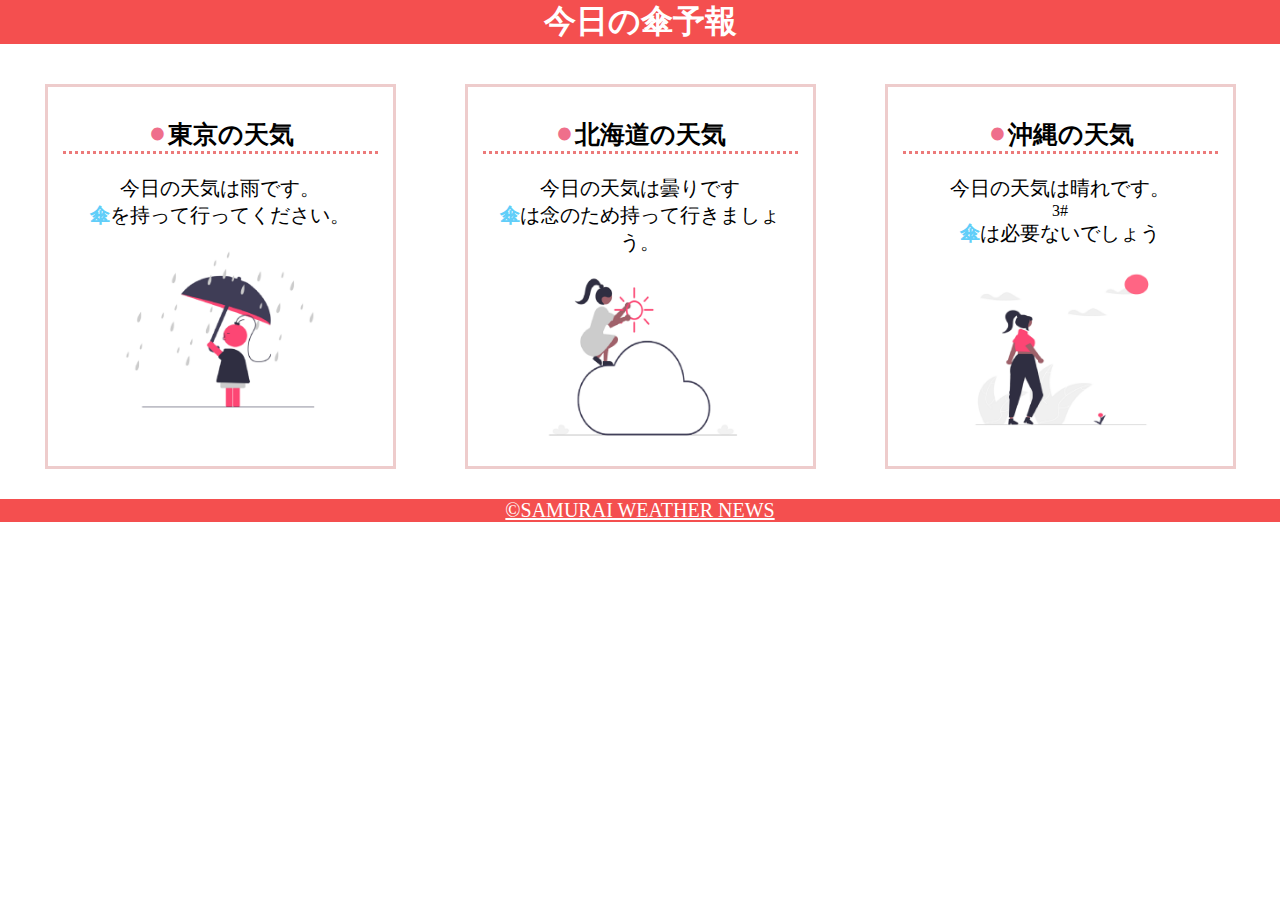
<file: kadai_022/kadai_022.html>
<!DOCTYPE html>
<html>
    <head>
        <meta charset="UTF-8">
        <meta name="viewport" content="width=device-width, initial-scale=1.0">
        <link rel="stylesheet" href="style.css">
        <meta name="description" content="このページは22章の課題です。">
        <title>22章課題</title>
    </head>
    <body>

        <header>
            <h1>今日の傘予報</h1>
        </header>

        <main>

            <div id="parent">
                <div class="contents">
                    <h2>東京の天気</h2>
                    <p>今日の天気は雨です。</p>
                    <p>傘を持って行ってください。</p>
                    <img src="images/rainy.png" alt="雨">
                </div>

                <div class="contents">
                    <h2>北海道の天気</h2>
                    <p>今日の天気は曇りです</p>
                    <P>傘は念のため持って行きましょう。</P>
                    <img src="images/cloudy.png" alt="曇り">
                </div>

                <div class="contents">
                    <h2>沖縄の天気</h2>
                    <P>今日の天気は晴れです。</P>3#
                    <p>傘は必要ないでしょう</p>
                    <img src="images/sunny.png" alt="晴れ">
                </div>

            </div>

        </main>

        <footer>
            <a href="http://www.sejuku.net/corp/">&copy;SAMURAI WEATHER NEWS</a>
        </footer>

    </body>
</html>
</file>
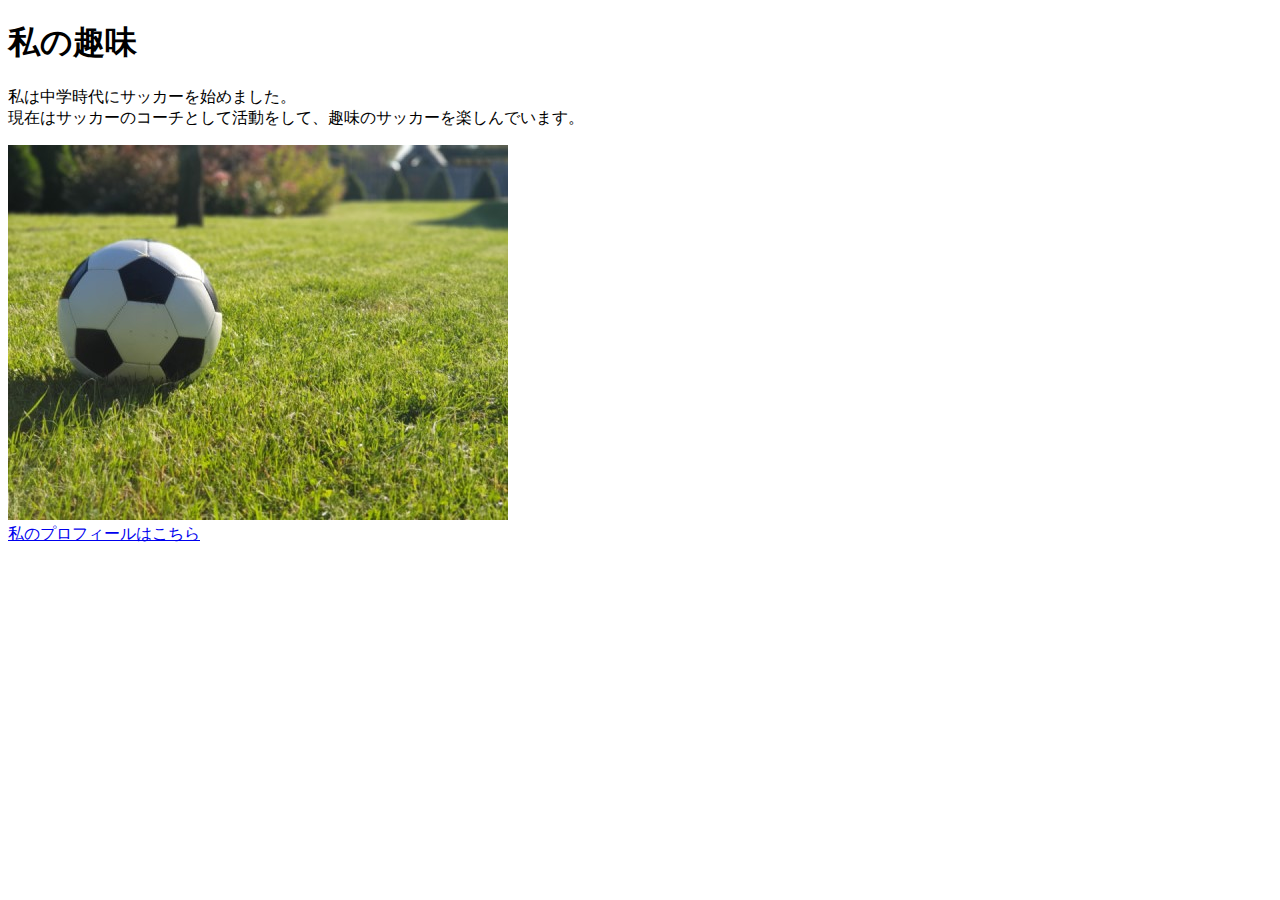
<file: kadai_005/html/kadai_005.html>
<!DOCTYPE html>
<html>
<head>
    <title>5章課題</title>
    <meta name="description" content="このページは５章の課題です。">
    <meta charset="UTF-8">
</head>
<body>
    <h1>私の趣味</h1>
    <p>私は中学時代にサッカーを始めました。<br>
        現在はサッカーのコーチとして活動をして、趣味のサッカーを楽しんでいます。
    </p>
    <img src="../images/sample.jpg" alt="サッカーボール"><br>
    <a href="https://x.com/samuraijuku">私のプロフィールはこちら</a>
</body>
</html>
</file>
<file: html-css-kadai_013/style.css>
/* PC、スマホ共通スタイル */
* {
    box-sizing: border-box;
}

p {
    font-size: 15px;
    font-family: "Source Sans Pro", "Hiragino Kaku Gothic ProN", Meiryo, Arial, sans-serif;
}

h1 {
    font-weight: bold;
}

/*================
PC用のスタイル
=================*/
@media screen and (min-width: 768px) {
    /* 横幅設定 */
    body {
        max-width: 1080px;
        min-width: 960px;
        margin: 0 auto 0 auto;
}

/* ヘッダー */
header {
    display: flex;
    justify-content: space-between;
  }

/* ナビゲーションのレイアウト */
#nav-pc {
    font-size: 14px;
}

#nav-pc ul {
    display: flex;
    padding-left: 0;
}

#nav-pc li {
    list-style: none;
}

/* ナビゲーションのリンクの装飾設定 */
#nav-pc a {
    text-decoration: none;
    margin-left: 20px;
    color: #0d0d0d;
}

#nav-pc a:hover {
    text-decoration: underline;
}

/* メインビジュアル */
#main-visual > img {
    position: relative;
    height: 720px;
}
}


/*==================＝
スマートフォン用のスタイル
========＝===========*/
@media screen and (max-width: 767px) {
    body{
        min-width: 375px;
        margin: 0;
    }
    /* PCのナビゲーションを非表示に */
    #nav-pc {
        display: none;
}

/* ハンバーガーメニュー */
#menu-sp {
    float: right;
    padding: 0;
}
/* スマホ用ナビゲーションの表示切替 */
/* 初期状態、レイアウトと非表示設定 */
#nav-sp {
    background-color: #ce933e;
    position: absolute;
    left: 0;
    top: 0;
    height: 100%;
    width: 100%;
    display: none;
    z-index: 100;
}
/* ×ボタン */
#close {
    position: absolute;
    top: 20px;
    right: 20px;
}

#nav-sp nav ul {
    padding-left: 0;
}

#nav-sp nav li {
    list-style: none;
}

/* ナビゲーションメニュー用ロゴ */
#logo-sp {
    margin: 80px 0px 30px 20px;
}

/* ナビゲーションのリンクの装飾設定 */
#nav-sp nav a {
    display: block;
}

#nav-sp nav a:link {
    color: #ffffff;
}

#nav-sp nav a:visited {
    color: #ffffff;
}

#nav-sp nav a:hover {
    color: #ffffff;
    text-decoration: underline;
}

#nav-sp nav a:active {
    color: #ffffff;
}

#nav-sp .menu {
    text-decoration: none;
    display: block;
    margin: 0 20px 0 20px;
    height: 44px;
    font-size: 16px;
    background-image: url("images/arrow.png");
    background-repeat: no-repeat;
    background-position: right top;
}
}
</file>
<file: socialtech/style.css>
/* PC、スマホ共通スタイル */
* {
    box-sizing: border-box;
}

p {
    font-size: 15px;
}

body {
    max-width: 1080px;
    margin: 0 auto 0 auto;
    font-family: "Source Sans Pro","Hiragino Kaku Gothic ProN", Meiryo, Arial, sans-serif;
}

/* ヘッダー　*/
header {
    display: flex;
    justify-content: space-between;
}

/* ナビゲーションのレイアウト*/
#nav-pc {
    font-size: 14px;
}

#nav-pc ul {
    display: flex;
    padding-left: 0;
}

#nav-pc li {
    list-style: none;
}

/* ナビゲーションのリンクの装飾設定 */
#nav-pc a {
    text-decoration: none;
    margin-left: 20px;
    color: #0d0d0d;
}

#nav-pc a:hover {
    text-decoration: underline;
}

#main-visual {
    position: relative;
    height: 400px;
}

#main-message {
    position: absolute;
    top: 0;
    left: 0;
    background-color: #2710d5;
    color: #ffffff;
    border-radius: 0 0 476px 0;
    max-width: 620px;
    height: 100%;
    width: 100%;
    z-index: 11;
}

#main-message > h1 {
    font-size: 60px;
    margin: 100px 0 0 50px;
}

#main-message > p {
    font-size: 28px;
    margin: 0 0 0 50px;
}

#main-visual > img {
    max-width: 620px;
    border-radius: 476px 0 0 0;
    position: absolute;
    top: 0;
    right: 0;
    z-index: 10;
}

/* 見出し　*/
h2 {
    margin: 40px 0 0 0;
}

h2::after {
    content: url("images/line.png");
    margin-left: 10px;
}

h3 {
    font-size: 27px;
}

/* ミッション */
#mission {
    margin: 80px auto 80px auto;
}

#mission-flex {
    display: flex;
}

#mission-flex > div {
    width: 50%;
    margin: 20px;
}

#mission-photo {
    width: 100%;
}

#s2dgs {
    margin-top: 50px;
    width: 100%;
}

/* プロダクト */
#product {
    background-color: #fafafa;
    margin: 80px 0 80px 0;
    padding: 10px 40px 0px 40px;
}

/* 外枠 */
#product .product-flex {
    margin-top: 40px;
    display: flex;
}

/* 左のカラム */
#product-left {
    width: 50%;
    margin-right: 20px;
}

/* 右のカラム */
#product-right {
    width: 50%;
    margin-left: 20px;
    margin-top: 80px;
}

/* 画像＋説明の枠 */
#product-left > div {
    position: relative;
    height: 480px;
    margin-right: 20px;
}
#product-right > div {
    position: relative;
    height: 480px;
    margin-left: 20px;
}

/* 画像 */
.product-photo {
  width: 100%;
}

/* 説明文の枠 */
.product-explain {
    background-color: #ffffff;
    position: absolute;
    left: 0;
    bottom: 50px;
    margin: 0 40px 0 40px;
    padding: 20px;
    box-shadow: 5px 5px 10px rgba(0, 0, 0, 0,05);
}

/* 説明文の英語 */
.product-explain > span {
    color:#2710d5;
    font-weight: bold;
    font-size: 16px;
    margin: 0;
}

/* 説明文の見出し */
.product-explain > h3 {
    margin: 5px 0 5px 0;
}

/* 説明文 */
.product-explain > p {
    font-size: 14px;
    margin: 0;
}

/* もっと見るボタン */
#product-more {
    text-align: center;
}

#product-more a {
    position: relative;
    bottom: -42px;
}

/* ABOUT US */
#aboutus {
    margin: 80px auto 80px auto;
}

/* 3つの組織文化と画像を入れる枠 */
#aboutus > div {
    display: flex;
}

/* 画像 */
.culture-img {
    width: 50%;
    align-self: flex-start;
}

.culture-img2 {
    margin-top: 50px;
    width: 100%;
}

/* 3つの組織文化の表 */
.culture-table {
    margin-right: 50px;
}

/* 番号 */
.culture-num {
    font-size: 80px;
    color: #2710d5;
    padding: 0 20px 0 0;
}

/* 見出し */
.culture-table th {
    text-align: left;
    font-size: 28px;
    font-weight: bold;
}

/* 組織文化英語 */
.culture-en {
    color: #2710d5;
    font-size: 24px;
}

/* 説明文 */
.culture-description {
    margin: 0;
}

/* ビジョン */
#vision {
    margin: 80px auto 80px auto;
}

/* セクション内の外枠 */
#vision > div {
    display: flex;
    justify-content: space-between;
    flex-wrap: wrap;
}

/* 7つの行動指針の枠 */
.vision-box {
    width: 300px;
    height: 300px;
    margin-bottom: 30px;
    position: relative;
}

.vision-box > div {
    width: 100%;
    position: relative;
    z-index: 30;
}

.vision-box > div {
    position: absolute;
    top: 0;
    left: 0;
    z-index: 31;
    margin-right: 20px;
}

.vision-box > div > h4 {
    color: #2710d5;
    font-size: 19px;
    margin: 80px 0 0 0;
}

.vision-box > div > h4::first-letter {
    font-size: 40px;
}

.vision-box > div > h5 {
    font-size: 20px;
    margin: 0 0 0 0;
}

.vision-box > div > p {
    margin: 10px 0 0 0;
}

/* 会社概要 */
#company {
    margin: 80px auto 80px auto;
}

#company-table {
    width: 100%;
}

.tableheader {
    text-align: left;
    padding: 20px;
    border-bottom-color: #2710d5;
    border-bottom-width: 1px;
    border-bottom-style: solid;
    width: 100px;
}

.tableheader-first {
    border-top-color: #2710d5;
    border-top-width: 1px;
    border-top-style: solid;
}

.cell {
    padding: 30px;
    border-bottom-color: #ececec;
    border-bottom-width: 1px;
    border-bottom-style: solid;
}

.cell-first {
    border-top-color:#ececec;
    border-top-width: 1px;
    border-top-style: solid;
}

#company > iframe {
    width: 100%;
    height: 368px;
    margin-top: 40px;
}

/* お問い合わせ */
#contact {
    margin: 80px auto 80px auto;
}

/* 外枠 */
#contact > form > div {
    display: flex;
    flex-direction: row;
    flex-wrap: wrap;
    padding-bottom: 30px;
}

/* 左列の見出し */
.contact-heading {
    width: 240px;
    align-self: center;
}
/* 見出しのラベル */
.contact-label {
    font-weight: bold;
}
/* 必須 */
.contact-span {
    color: #ce2222;
    margin: 0 0 0 20px;
    font-weight: bold;
}

/* テキストボックス */
.contact-textbox {
    border-top: 0px;
    border-left: 0px;
    border-right: 0px;
    border-bottom-width: 1px;
    border-bottom-color: #707070;
    border-style: solid;
    background-color: #fafafa;
    width: 400px;
    height: 56px;
}

/* お問い合わせ内容のテキストエリア */
.contact-textarea {
    border-top: 0px;
    border-left: 0px;
    border-right: 0px;
    border-bottom-width: 1px;
    border-bottom-color: #707070;
    background-color: #fafafa;
    width: 400px;
    height: 200px;
}

/* 個人情報の取り扱い */
#contact dt {
    font-weight: bold;
}

#contact dd {
    margin: 0 0 16px 0;
}

#contact dd p {
    margin: 0;
}

#contact dd ul {
    padding-left: 0;
}

#contact dd li {
    margin-bottom: 0;
    list-style:none;
}

/* フッター */
footer {
    background-color: #0d0d0d;
    text-align: center;
    padding: 80px 80px 30px 80px;
}

#footer-logo {
    margin-bottom: 30px;
}

#footer-link {
    margin-bottom: 50px;
}

#footer-link > a {
    text-decoration: none;
    margin: 10px;
    color: #ffffff;
}

#footer-link > a:hover {
    text-decoration: underline;
}

#sns-footer {
    display: flex;
    justify-content: space-between;
    text-align: left;
}

#sns-footer a {
    margin-right: 30px;
}

#copyright {
    color: #ffffff;
    margin: 0;
}

/*====================
スマートフォン用のスタイル
=====================*/
@media screen and (max-width: 767px) {
    /* PC用のナビゲーション非表示 */
    #nav-pc {
        display: none;
}

/* ハンバーガーメニュー */
#menu-sp {
    display: block;
    background-color: transparent;
    float: right;
    padding: 0;
    border: none;
}

/* スマホ用ナビゲーションの表示切替　*/
/* 初期状態、レイアウトと非表示設定 */
#nav-sp {
    background-color: #2710d5;
    position:fixed;
    left: 0;
    top: 0;
    height: 100%;
    width: 100%;
    display: none;
    z-index: 100;
}

/* ×ボタン */
#close {
    position: absolute;
    top: 20px;
    right: 20px;
    background-color: transparent;
    border: none;
}

#nav-sp nav ul {
    padding-left: 0;
}

#nav-sp nav li {
    list-style: none;
}

/* ナビゲーションメニュー用のロゴ */
#logo-sp {
    margin: 80px 0 30px 20px;
}

/* ナビゲーションのリンクの装飾設定*/
#nav-sp nav a {
    display: block;
    color: #ffffff;
}

#nav-sp nav a:hover {
    text-decoration: underline;
}

#nav-sp .menu {
    text-decoration: none;
    margin: 0 20px 0 20px;
    height: 44px;
    font-size: 16px;
    background-image: url("images/arrow.png");
    background-repeat: no-repeat;
    background-position: right top;
}

#sns {
    position: absolute;
    bottom: 20px;
    left: 20px;
}

#sns > a {
    margin-right: 30px;
}
}
</file>
<file: kadai_015/style.css>
body {
    font-family: "Arial", "Meiryo", sans-serif;
    text-align: center;
}

html {
    font-size: 20px;
}

.pink {
    color: rgb(255, 192, 203);
}

.blue {
    color:skyblue;
}

p {
    color:black;
}

#basic > p {
    font-weight:bold;
}

h1 { 
    font-family: "Josefin Sans", sans-serif;
    font-optical-sizing: auto;
    font-weight: 400;
    font-style: normal;
    font-size: 2em;
    letter-spacing: 1.2em;
    border-bottom: solid 3px rgb(115, 115, 114);
    text-shadow: 1px 1px 2px grey;

  }
</file>
<file: kadai_018/style.css>
#top {
    width: 800px;
    background-color: #dcc9f4;
    margin: 20px 0px;
    margin-left: auto;
    margin-right: auto;
    text-align: center;
}

.top-child {
    display: inline-block;
    width: 20%;
    background-color: #ffd9df;
    text-align: center;
}

#middle {
    position: relative;
    width: 800px;
    height: 800px;
    margin: 20px 0px;
    margin-left: auto;
    margin-right: auto;
    background-color: #ffd9df;
}

#middle-child01 {
    position: absolute;
    top: 100px;
    left: 100px;
    width: 200px;
    height: 200px;
    background-color: #87ceeb;
}
#middle-child02 {
    position: absolute;
    top: 300px;
    left: 300px;
    width: 200px;
    height: 200px;
    background-color: #87ceeb;
}
#middle-child03 {
    position: absolute;
    top: 500px;
    left: 500px;
    width: 200px;
    height: 200px;
    background-color: #87ceeb;
}
#bottom {
    width: 800px;
    height: 300px;
    margin: auto;
    background-color: #87ceeb;
}
#bottom-child01 {
    width: 400px;
    height: 100px;
    background-color: #e5dcf0;
}
#bottom-child02 {
    position: relative;
    left: 200px;
    width: 400px;
    height: 100px;
    background-color: #e5dcf0;
}
#bottom-child03 {
    position: relative;
    left: 400px;
    width: 400px;
    height: 100px;
    background-color: #e5dcf0;
}
</file>
<file: kadai_022/style.css>
body {
    margin: 0;
}
p {
    font-size: 20px;
    margin: 0;
}
header {
    margin-bottom: 20px;
    background-color: rgb(244,79,79);
    text-align: center;
}
h1 {
    margin: 0;
    color: rgb(255,255,255)
}
main {
    margin: 10px 10px;
}
#parent {
    display: flex;
    justify-content: space-around;
}
.contents {
    border-top: solid 3px rgb(238, 204, 204);
    border-right: solid 3px rgb(238, 204, 204);
    border-left: solid 3px rgb(238, 204, 204);
    border-bottom: solid 3px rgb(238, 204, 204);
    flex-basis: 25%;
    padding: 10px 15px;
    margin: 20px 0px;
    text-align: center;
}

h2 {
    font-size: 25px;
    border-bottom: dotted 3px rgb(236, 122, 122);
}

h2::before {
    content: "⚫︎";
    color: rgb(239,111,139)
}

p:nth-of-type(2)::first-letter{
    font-weight: bold;
    color: rgb(97,206,249);
}

.contents img {
    margin: 10px 0px;
    width: 70%;
  }

footer {
    background-color: rgb(244,79,79);
    text-align: center;
}

a:link {
    color:rgb(255,255,255);
}

a:visited {
    color: rgb(193, 234, 251);
}

a:hover {
    color: rgb(245, 178, 168);
}

a {
    font-size: 20px;
}

@media screen and (max-width: 768px) {
    h2 {
        font-size: 30px;
    }
    p {
        font-size: 25px;
    }
    #parent {
        flex-direction: column;
    }
}
</file>
